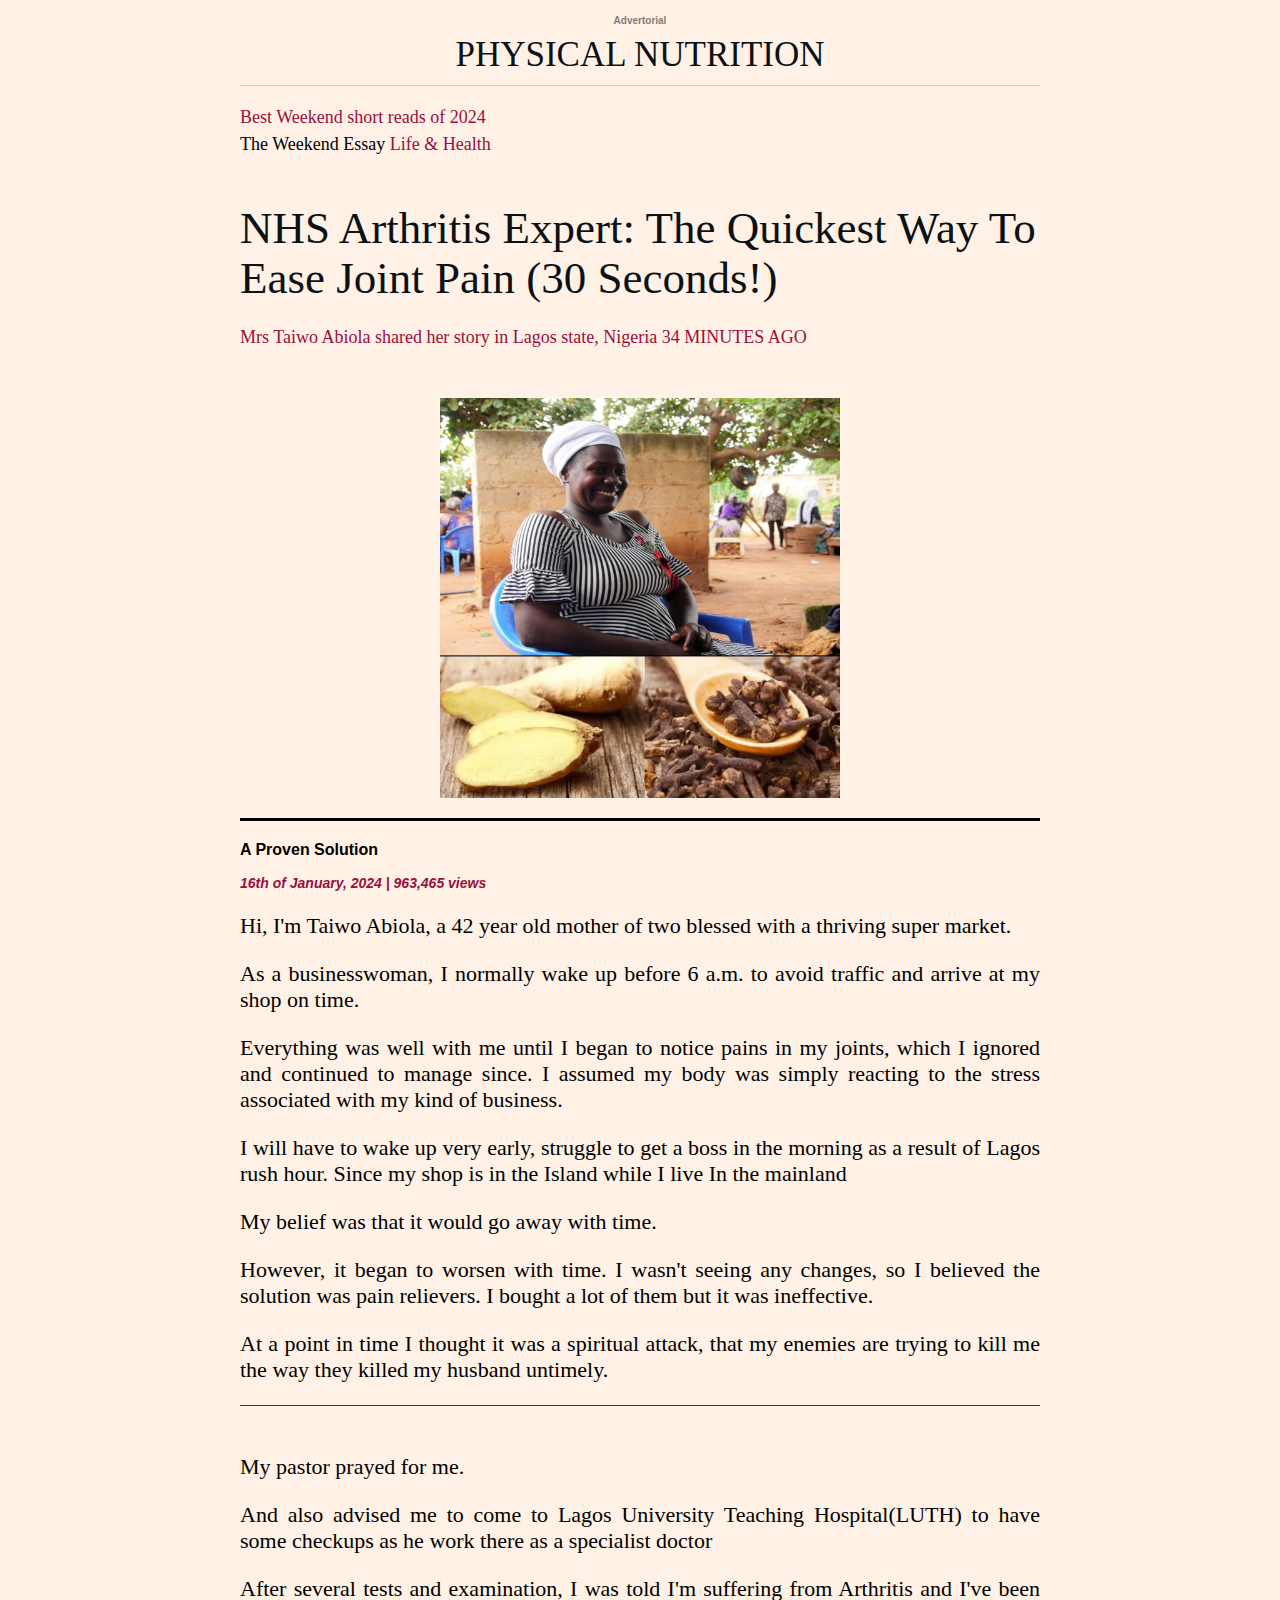
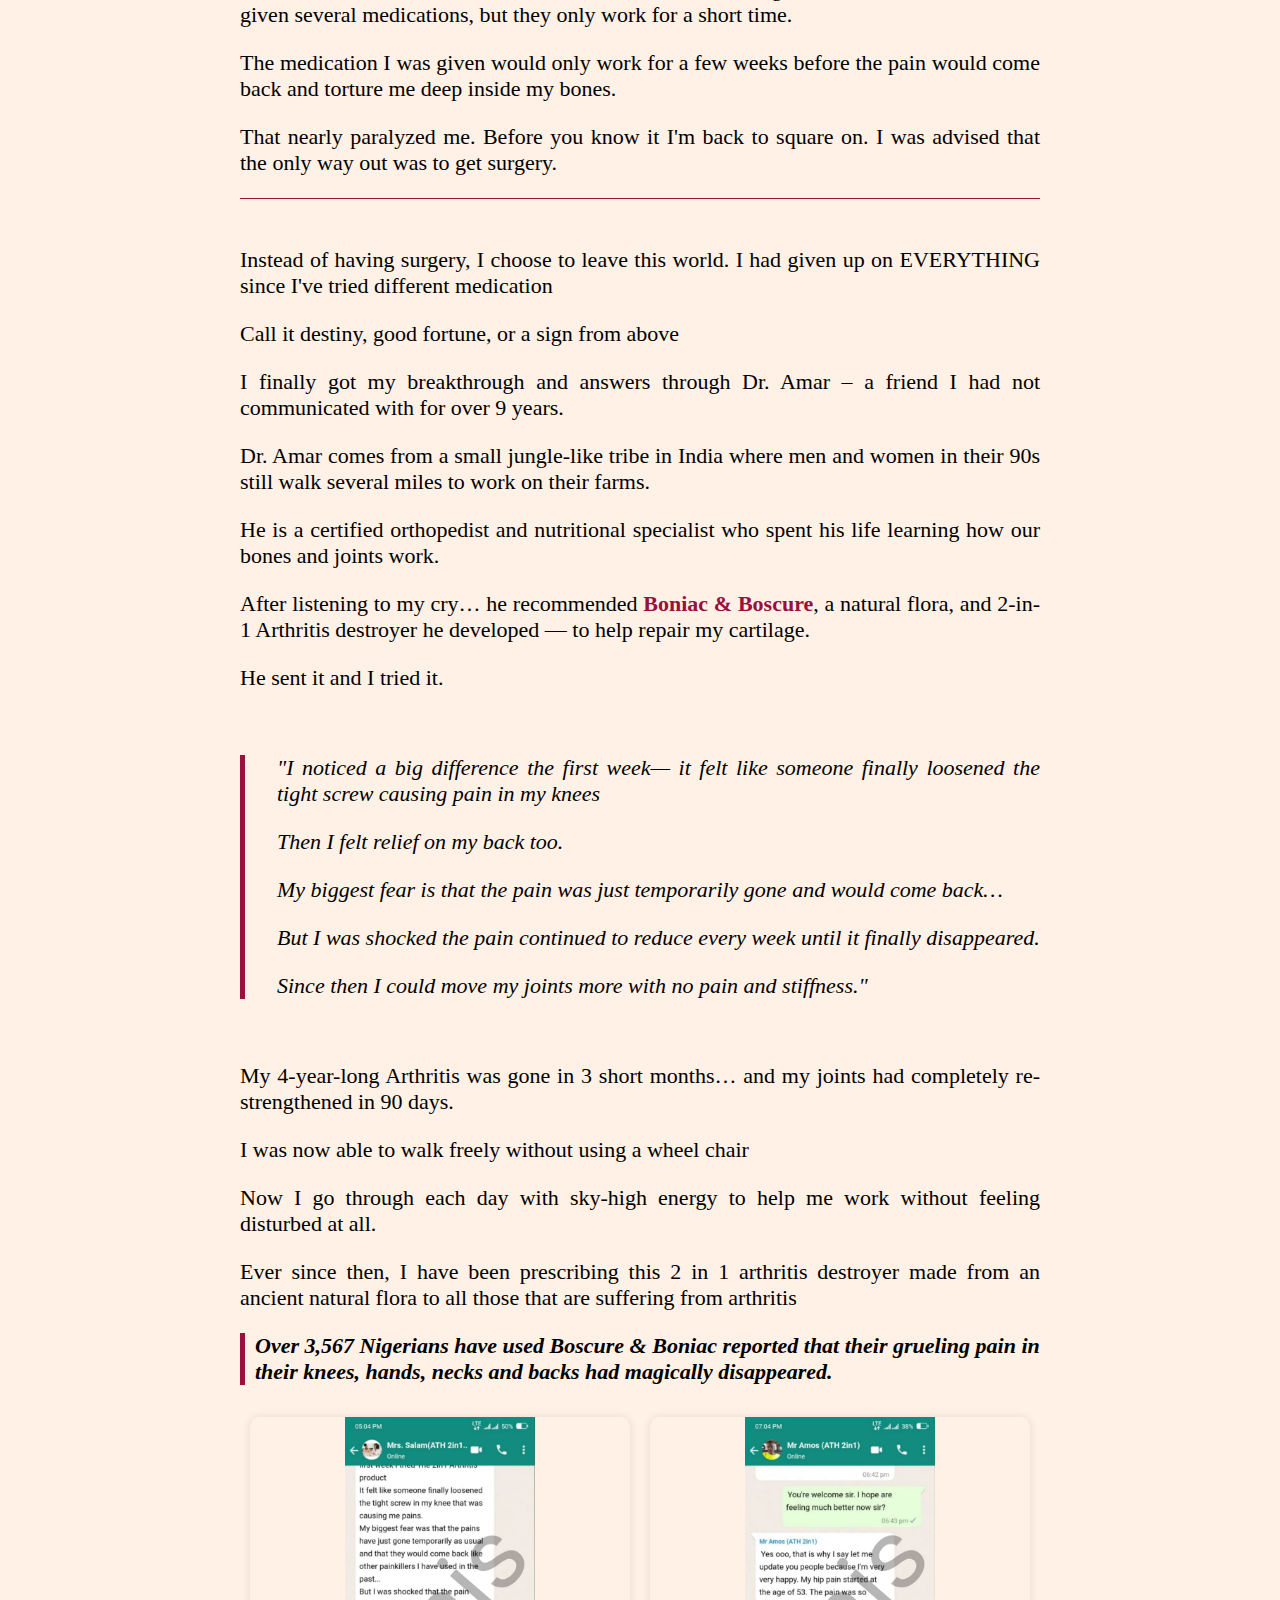
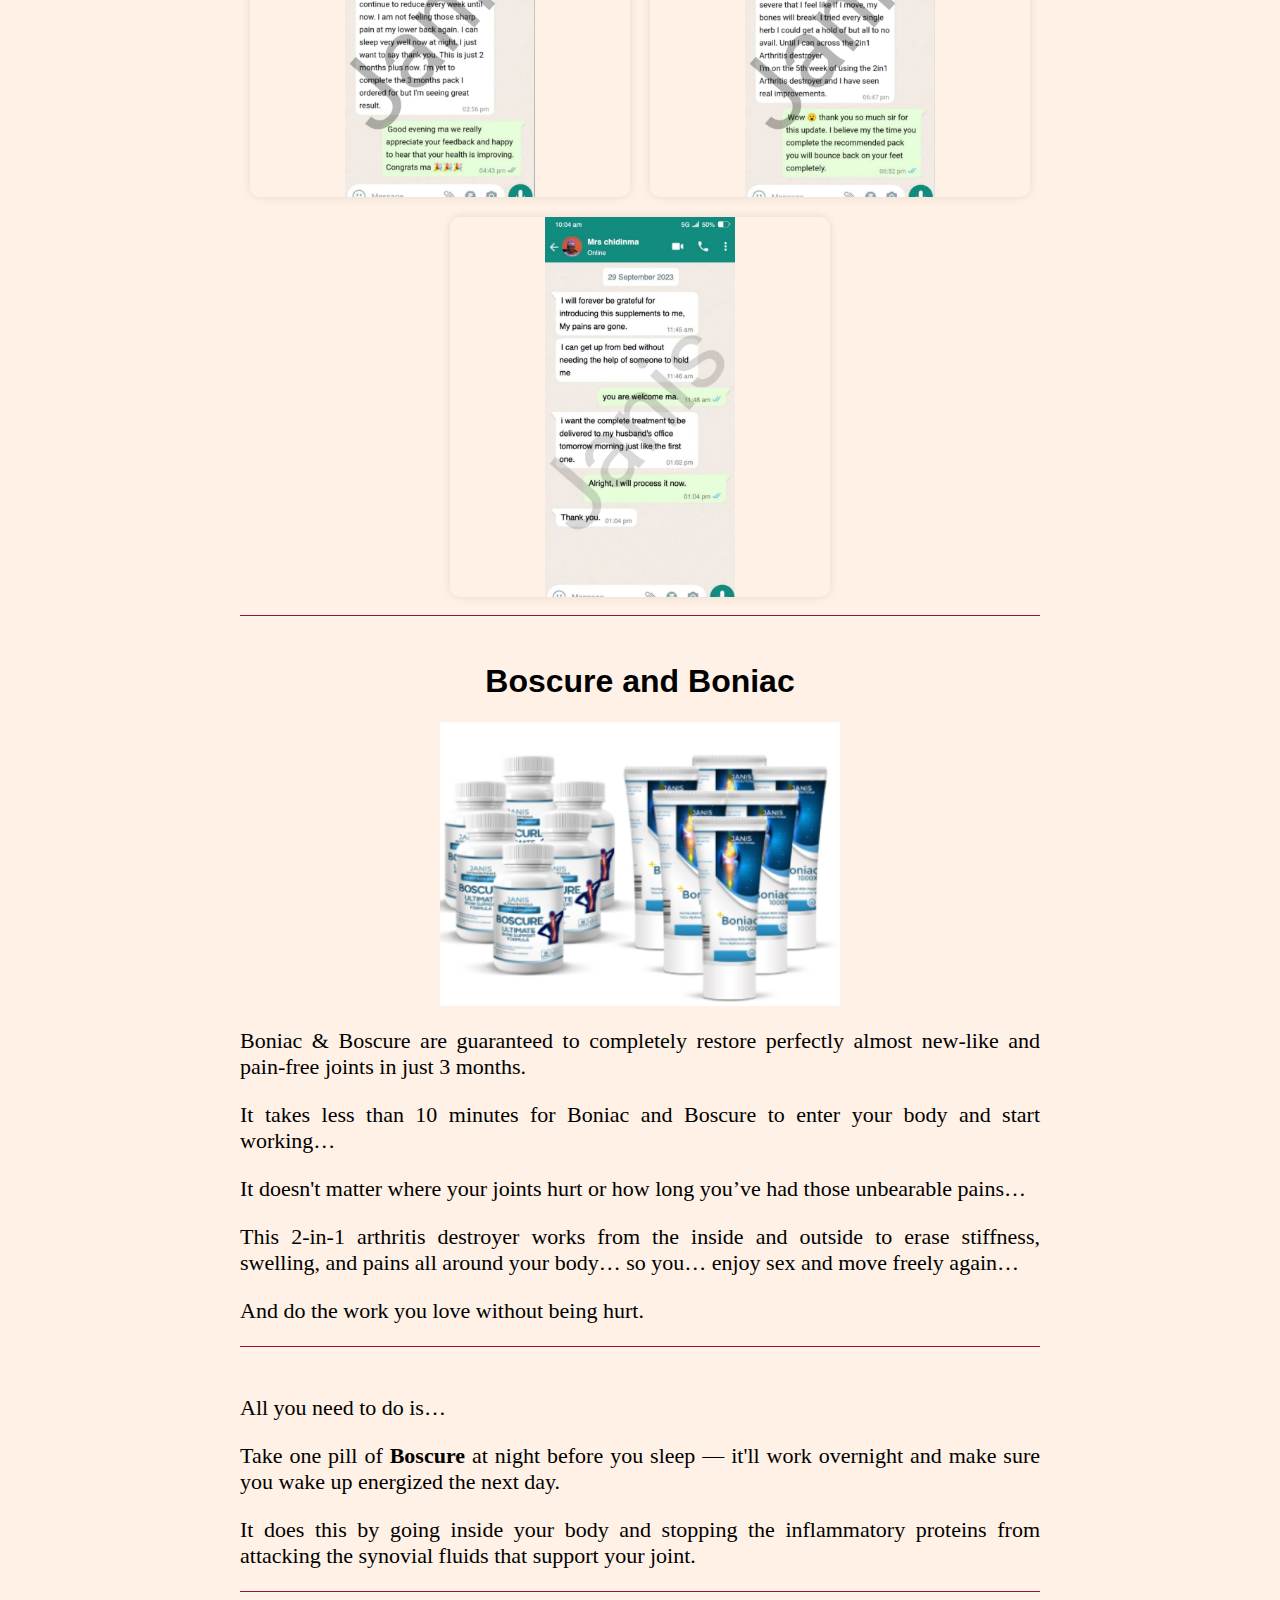
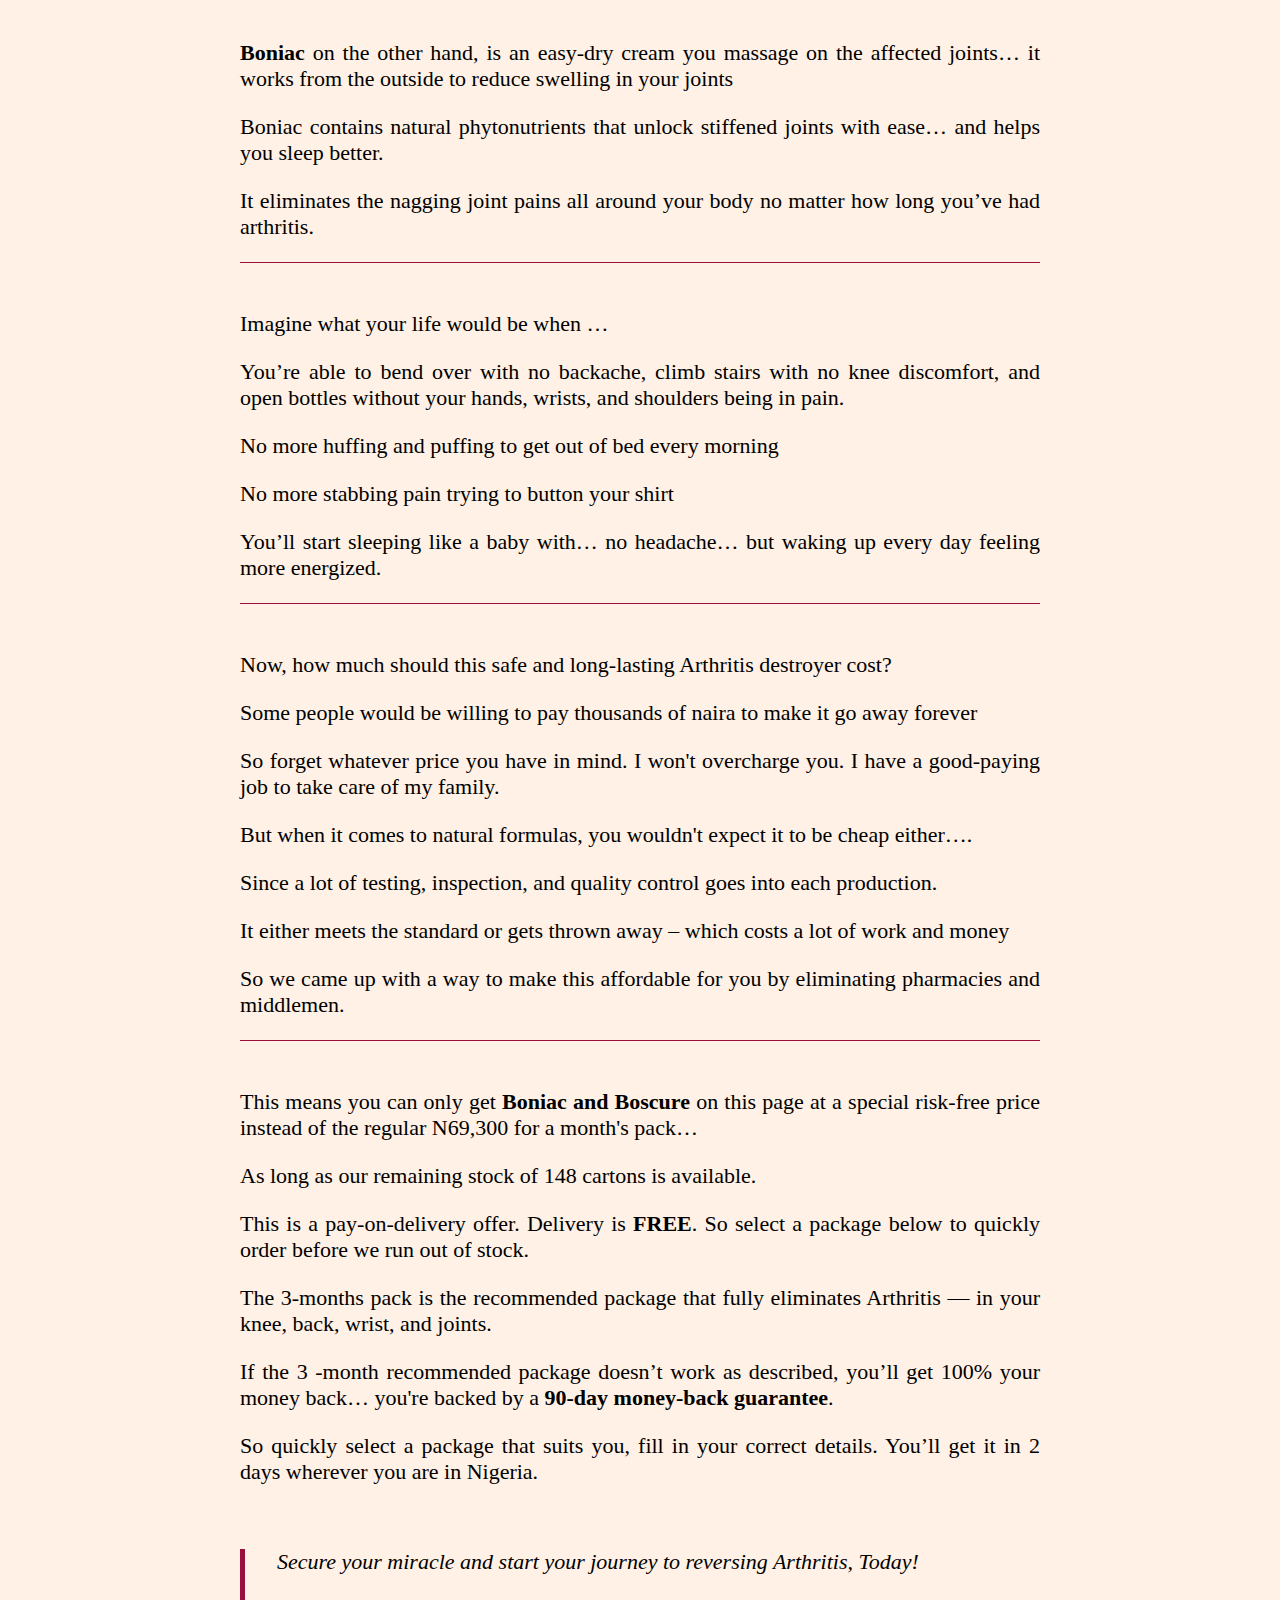
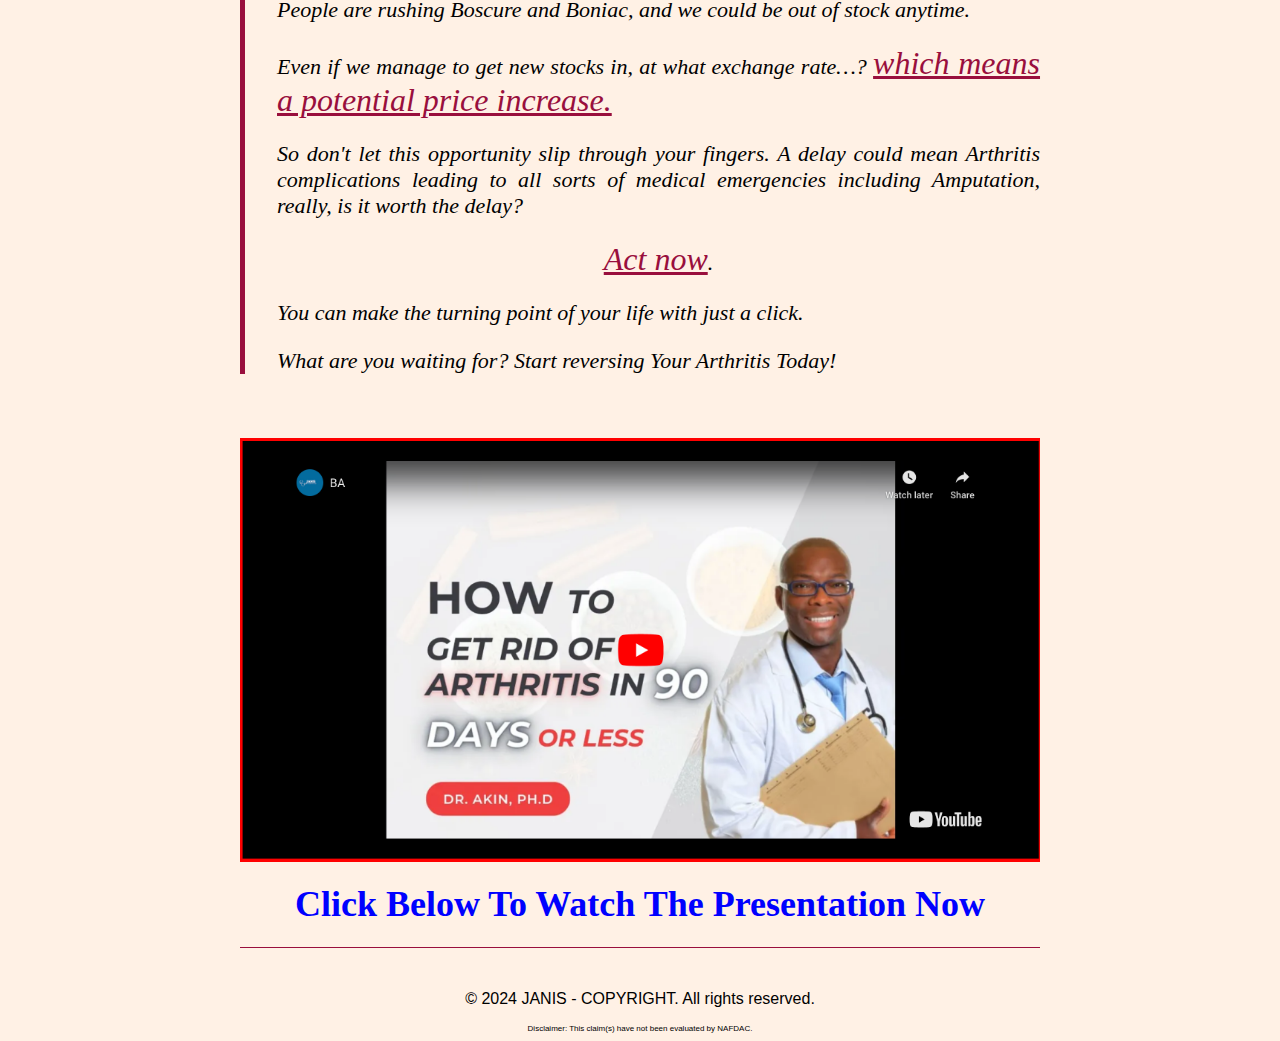
<file: index.html>
<!DOCTYPE html>
<html lang="en">
  <head>
    <meta charset="UTF-8" />
    <meta name="viewport" content="width=device-width, initial-scale=1.0" />
    <title>Landing Page</title>
    <link rel="stylesheet" href="styles.css" />
    <link rel="stylesheet" href="https://fonts.googleapis.com/css2?family=Roboto&display=swap">
  </head>

  <!-- IFRAME CODE HERE -->
  <body>
    <div class="container">
      <header>
        <p class="adt">Advertorial</p>
        <h1>
            PHYSICAL NUTRITION       
         </h1>

         <div class="horizontal-line"></div>
      </header>

      <div class="bws">
        <p>
            <span>Best Weekend short reads of 2024</span><br>
            The Weekend Essay <span>Life & Health</span>
        </p>
      </div>

      <div class="nhs">
        <p>NHS Arthritis Expert: The Quickest Way To Ease Joint Pain (30 Seconds!) <br>
          <Span> Mrs Taiwo Abiola shared her story in Lagos state,  Nigeria 34 MINUTES AGO</Span> </p>
      </div>

        <img src="./assets/oluchi.jpeg"  alt="Taiwo Abiola">

      <hr class="custom-hr">
      <div class="text">
        <p class="green"> A Proven Solution</p>
        <p class="date">
            16th of January, 2024 |  963,465 views
        </p>    
      </div>

      <main>
    
            <p>Hi, I'm Taiwo Abiola,  a 42 year old mother of two  blessed with a thriving super market.
            </p> 
            <p>
              As a businesswoman, I normally wake up before 6 a.m. to avoid traffic and arrive at my shop on time.
              </P>
            <p>Everything was well with me until I began to notice pains in my joints, which I ignored and continued to manage since. I assumed my body was simply reacting to the stress associated with my kind of business.
            </p>
            <p>I will have to wake up very early, struggle to get a boss in the morning as a result of Lagos rush hour. Since my shop is in the Island while I live In the mainland</p>
            </p>

            <p>
             My belief was that it would go away with time. 
            </p>
            <p>
            However, it began to worsen with time. I wasn't seeing  any changes, so I believed the solution was pain relievers. I bought a lot of them but it was ineffective. 
            </p>
           
            <p>At a point in time I thought it was a spiritual attack, that my enemies are trying to kill me the way they killed my husband untimely.</p>
                   <hr style="height:1px;border-width:0;color:gray;background-color:rgb(153,15,61)"><br>

            <p>My pastor prayed for me.</p>
            <p>And also advised me to come to Lagos University Teaching Hospital(LUTH) to have some checkups as he work there as a specialist doctor</p>
            
            <p>
            After several tests and examination, I was told I'm  suffering from Arthritis and I've been given several medications, but they only work for a short time. 
            </p>
            <p>The medication I was given would only work for a few weeks before the pain would come back and torture me deep inside my bones.
            </p>
            <p>
            That nearly paralyzed me. Before you know it I'm back to square on. I was advised that the only way out was to get surgery.

            </p>

            <hr style="height:1px;border-width:0;color:gray;background-color:rgb(153,15,61)"><br>

            <p>
           Instead of having surgery, I choose to leave this world. I had given up on EVERYTHING since I've tried different medication

            </p>

            <p>
            Call it destiny, good fortune, or a sign from above </p>
           <p>I finally got my breakthrough and answers through Dr. Amar – a friend I had not communicated with for over 9 years.
           </p>
           <p>Dr. Amar comes from a small jungle-like tribe in India where men and women in their 90s still walk several miles to work on their farms.
           </p>
           <p>He is a certified orthopedist and nutritional specialist who spent his life learning how our bones and joints work.
           </p>
           <p>After listening to my cry… he recommended <span style="color: rgb(153,15,61); font-weight: 700px;"><strong>Boniac & Boscure</strong></span>, a natural flora, and 2-in-1 Arthritis destroyer he developed — to help repair my cartilage.
           </p>
           <p>He sent it and I tried it.
           </p>

           <div class="ntc">
            <p>"I noticed a big difference the first week— it felt like someone finally loosened the tight screw causing pain in my knees

            </p>
            <p>Then I felt relief on my back too.
 
            </p>
            <p>My biggest fear is that the pain was just temporarily gone and would come back…
 
            </p>
            
            <p>But I was shocked the pain continued to reduce every week until it finally disappeared.
 
            </p>
            <p>Since then I could move my joints more with no pain and stiffness."
           </div>
          

           </p>


           <p>My 4-year-long Arthritis was gone in 3 short months… and my joints had completely re-strengthened in 90 days.

           </p>
           <p>I was now able to walk freely without using a wheel chair

           </p>
           <p>Now I go through each day with sky-high energy to help me work without feeling disturbed at all.

           </p>
           <p>Ever since then, I have been prescribing this 2 in 1 arthritis destroyer made from an ancient natural flora to all those that are suffering from arthritis

           </p>

           <p style="text-align: left; font-weight: 700; border-left: 5px solid rgb(153,15,61); padding-left: 10px; font-style: italic;">Over 3,567 Nigerians have used Boscure & Boniac reported that their grueling pain in their knees, hands, necks and backs had magically disappeared.
           </p>

           <div class="image-container">
            <div class="image-box">
              <img src="./assets/1.jpeg" alt="Image 1">
            </div>
            <div class="image-box">
              <img src="./assets/2.jpeg" alt="Image 2">
            </div>
            <div class="image-box">
              <img src="./assets/3.jpeg" alt="Image 3">
            </div>
          </div>

           <hr style="height:1px;border-width:0;color:gray;background-color:rgb(153,15,61)"><br>
           <h1 style="text-align: center; font-weight: 900;">Boscure and Boniac
          </h1>
          <img src="./assets/product.png" alt="Boniac & Boscure">

           <p>Boniac & Boscure are guaranteed to completely restore perfectly almost new-like and pain-free joints in just 3 months.

           </p>
           <p>It takes less than 10 minutes for Boniac and Boscure to enter your body and start working…

           </p>
           <p>It doesn't matter where your joints hurt or how long you’ve had those unbearable pains…

           </p>
           <p>This 2-in-1 arthritis destroyer works from the inside and outside to erase stiffness, swelling, and pains all around your body… so you… enjoy sex and move freely again…

           </p>
           <p>And do the work you love without being hurt.

           </p>
           <hr style="height:1px;border-width:0;color:gray;background-color:rgb(153,15,61)"><br>

           <p>All you need to do is…

           </p>
           <p>Take one pill of <strong>Boscure</strong>  at night before you sleep — it'll work overnight and make sure you wake up energized the next day.

           </p>
           <p>It does this by going inside your body and stopping the inflammatory proteins from attacking the synovial fluids that support your joint.

           </p>
           <hr style="height:1px;border-width:0;color:gray;background-color:rgb(153,15,61)"><br>

           <p><strong>Boniac</strong> on the other hand, is an easy-dry cream you massage on the affected joints… it works from the outside to reduce swelling in your joints

           </p>
           <p>Boniac contains natural phytonutrients that unlock stiffened joints with ease… and helps you sleep better.

           </p>
           <p>It eliminates the nagging joint pains all around your body no matter how long you’ve had arthritis.

           </p>
           <hr style="height:1px;border-width:0;color:gray;background-color:rgb(153,15,61)"><br>

           <p>Imagine what your life would be when …

           </p>
           <p>You’re able to bend over with no backache, climb stairs with no knee discomfort, and open bottles without your hands, wrists, and shoulders being in pain.

           </p>
           <p>No more huffing and puffing to get out of bed every morning

           </p>
           <p>No more stabbing pain trying to button your shirt

           </p>
           <p>You’ll start sleeping like a baby with… no headache… but waking up every day feeling more energized.

           </p>

           <hr style="height:1px;border-width:0;color:gray;background-color:rgb(153,15,61)"><br>

           <p>Now, how much should this safe and long-lasting Arthritis destroyer cost?

           </p>
           <p>Some people would be willing to pay thousands of naira to make it go away forever

           </p>
           
           <p>So forget whatever price you have in mind. I won't overcharge you. I have a good-paying job to take care of my family.
           </p>
           <p>But when it comes to natural formulas, you wouldn't expect it to be cheap either….

           </p>
           <p>Since a lot of testing, inspection, and quality control goes into each production.

           </p>
           <p>It either meets the standard or gets thrown away – which costs a lot of work and money

           </p>
           <p>So we came up with a way to make this affordable for you by eliminating pharmacies and middlemen.

           </p>
           <hr style="height:1px;border-width:0;color:gray;background-color:rgb(153,15,61)"><br>

           <p>This means you can only get <strong>Boniac and Boscure</strong> on this page at a special risk-free price instead of the regular N69,300 for a month's pack…

           </p>
           <p>As long as our remaining stock of 148 cartons is available.

           </p>
           <p>This is a pay-on-delivery offer. Delivery is <strong>FREE</strong>. So select a package below to quickly order before we run out of stock.
           </p>
           <p>The 3-months pack is the recommended package that fully eliminates Arthritis — in your knee, back, wrist, and joints.

           </p>
           <p>If the 3 -month recommended package doesn’t work as described, you’ll get 100% your money back… you're backed by a <strong>90-day money-back guarantee</strong>.

           </p>
           <p>So quickly select a package that suits you, fill in your correct details. You’ll get it in 2 days wherever you are in Nigeria.

           </p>
          
           <div class="ntc">
            <p>Secure your miracle and start your journey to reversing Arthritis, Today!</p>
            <p>People are rushing Boscure and Boniac, and we could be out of stock anytime.</p>
            <p>Even if we manage to get new stocks in, at what exchange rate…? <a href="./vsl/"><u style="font-size: 32px; color: rgb(153,15,61);">which means a potential price increase.</u></a></p>
            <p>So don't let this opportunity slip through your fingers. A delay could mean Arthritis complications leading to all sorts of medical emergencies including Amputation, really, is it worth the delay?</p>
            <p  style="text-align: center;"> <a href="./vsl/"><u style="font-size: 32px; color: rgb(153,15,61);">Act now</u></a>. 
            </p>
            <p>You can make the turning point of your life with just a click.</p>            
            <p>What are you waiting for? Start reversing Your Arthritis Today!</p>
           </div>
       </main>

      
      <a class="vsl" href="./vsl/">
        <img src="./assets/vsl.png"  alt="VSL">
      </a>

      <div id="presentation">
        <a href="./vsl/">
          <h1 id="presentation-text">
            Click Below To Watch The Presentation Now
          </h1>
        </a>
      </div>

    <hr style="height:1px;border-width:0;color:gray;background-color:rgb(153,15,61)"><br>

      <footer>
        <p>&copy; 2024 JANIS - COPYRIGHT. All rights reserved.</p>
        <p style="text-align: center; font-size: 8px;">Disclaimer: This claim(s) have not been evaluated by NAFDAC.</p>
      </footer>
    </div>

    <script src="./function.js"></script>
  </body>
</html>
</file>
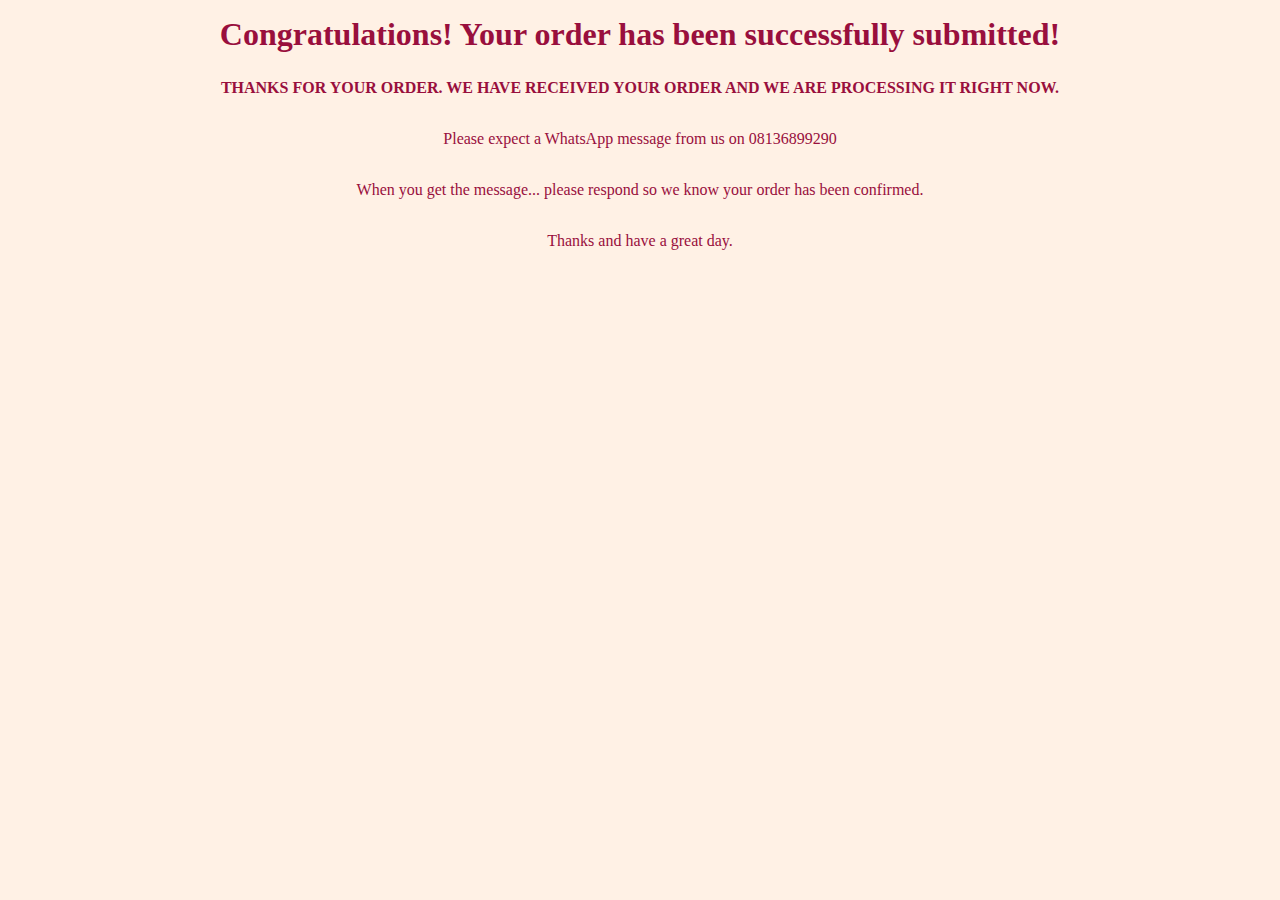
<file: thank-you/index.html>
<!DOCTYPE html>
<html lang="en">
<head>
    <meta charset="UTF-8">
    <meta http-equiv="X-UA-Compatible" content="IE=edge">
    <meta name="viewport" content="width=device-width, initial-scale=1.0">
    <title>Thank - You</title>

    <script type="text/javascript">
        (function(a,b,c,d,e){var f=d.getDate().toString()+d.getMonth().toString()+d.getFullYear().toString(),g=b.createElement(c);g.type="text/javascript",g.async=1,g.setAttribute("data-script-id","jb-leads-code"),g.src="https://static.jubnaadserve.com/api/conversion/js/"+e+"?jcv="+f,document.getElementsByTagName("head")[0].appendChild(g)})(window,document,"script",new Date,17524);
        </script>

    <style>
        @font-face {
            font-family: black-italic;
            src: url("./ufonts.com_hoefler-text-black-italic.ttf");
        }

        body{
            text-align: center;
            font-weight: 400;
            font-size: normal;
            font-family: "mule";
            line-height: 27px;
            color:rgb(153,15,61);            
            background-color: rgb(255,241,229);
        }

    .wrapper{
        width: 70%;
        margin: 0 auto;
        text-align: center;
        font-family: Arial, Helvetica, sans-serif;
    }
   
    h1{
        font-weight: 900;
    }
    p{
        line-height: 35px;
    }

    @media (max-width: 670px) {
        h1{
            font-size: 30px;
        }
    }
    </style>

    <!-- FACEBOOK IFRAME CODE HERE -->
</head>
<body>
   
    <!-- SECOND FACEBOOK IFRAME CODE HERE (SMALL ONE) -->

        <h1>Congratulations! Your order has been successfully submitted!</h1>
    <p><strong>THANKS FOR YOUR ORDER. WE HAVE RECEIVED YOUR ORDER AND WE ARE PROCESSING IT RIGHT NOW.</strong></p>

    <p>Please expect a WhatsApp message from us on <span class="blue">08136899290</span></p>
    <p>When you get the message... please respond so we know your order has been confirmed.</p>
    <p >Thanks and have a great day.</p>

    </div>

    <script type="text/javascript">
    (function(a,b,c,d,e){var f=d.getDate().toString()+d.getMonth().toString()+d.getFullYear().toString(),g=b.createElement(c);g.type="text/javascript",g.async=1,g.setAttribute("data-script-id","jb-leads-code"),g.src="https://static.jubnaadserve.com/api/conversion/js/"+e+"?jcv="+f,document.getElementsByTagName("head")[0].appendChild(g)})(window,document,"script",new Date,17416);
    </script>

</body>
</html>
</file>
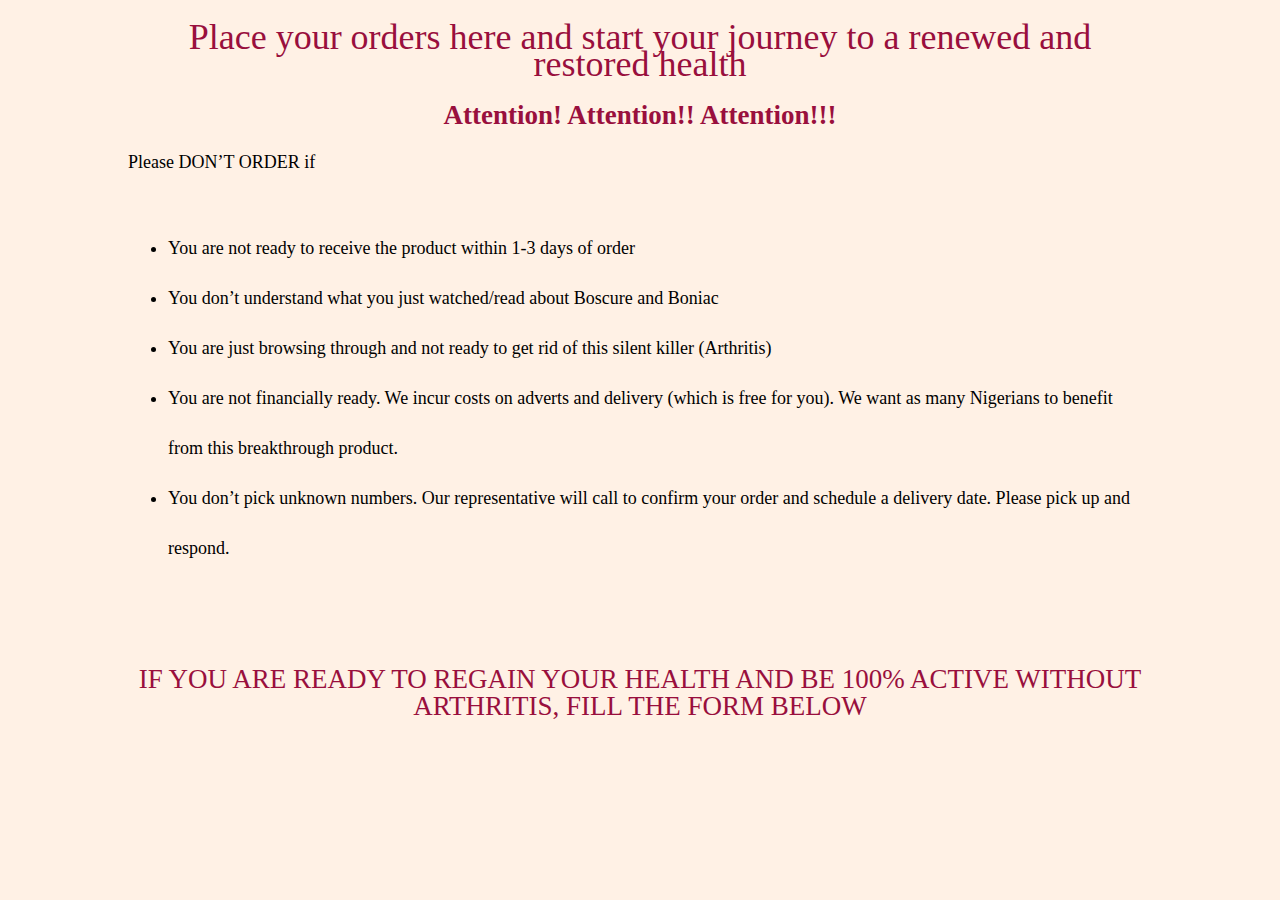
<file: order-page/indext.html>
<!DOCTYPE html>
<html lang="en">

<head>
  <meta charset="UTF-8">
  <meta http-equiv="X-UA-Compatible" content="IE=edge">
  <meta name="viewport" content="width=device-width, initial-scale=1.0">
  <link rel="stylesheet" href="./styles.css">
  <title>place order</title>

</head>

<body">
  <div class="container">
    <h1>Place your orders here and start your journey to a renewed and restored health</h1>
    <h2><b>Attention! Attention!! Attention!!!</b></h2>
    <p>Please DON’T ORDER if</p>
    <ul>
      <li>You are not ready to receive the product within 1-3 days of order</li>
      <li>You don’t understand what you just watched/read about Boscure and Boniac</li>
      <li>You are just browsing through and not ready to get rid of this silent killer (Arthritis)</li>
      <li>You are not financially ready. We incur costs on adverts and delivery (which is free for you). We want as many
        Nigerians to benefit from this breakthrough product.</li>
      <li>You don’t pick unknown numbers. Our representative will call to confirm your order and schedule a delivery
        date. Please pick up and respond.</li>
    </ul>
    <br>

    <h2>IF YOU ARE READY TO REGAIN YOUR HEALTH AND BE 100% ACTIVE WITHOUT ARTHRITIS, FILL THE FORM BELOW
    </h2>

    <!-- SNIPER CRM CODE HERE -->
  </body>

</html>
</file>
<file: styles.css>
body {
    margin: 0;
    padding: 0;
    font-family: Arial, sans-serif;
    background-color: rgb(255,241,229);
    user-select: none;
    -moz-user-select: none;
    -webkit-user-select: none;
    -ms-user-select: none;
  }
  
  .container {
    max-width: 800px;
    margin: 0 auto;
    padding: 0 10px;
  }
  
  header .adt{
    text-align: center;
    font-size: 10px;
    padding-top: 5px;
    font-weight: 900;
    color: black;
    opacity: 0.5;
  }

  header h1 {
    font-style: normal;
    font-size: 35px;
    font-weight: 400;
    color: #0c1115;
    line-height: 12px;
    font-family: "playfair display";
  }

  .horizontal-line {
    border: none; 
    border-top: 1px solid #ccc; 
    width: 100%; 
    margin: 0; 
    color: #fff1e5;
  }
  
  .bws p {
    font-family: "muli";
    font-style: normal;
    font-size: 18px;
    font-weight: 400;
    line-height: 27px;
  }

  .bws p span {
    color:rgb(153,15,61); 
  }

  .nhs p{
    font-family: "fairplay display";
    font-style: normal;
    font-weight: 400;
    font-size: 45px;
    line-height: 50px;
    color: #0c1115;
  }

  .nhs p span {
    font-weight: 400;
    font-size: normal;
    font-family: "mule";
    font-size: 18px;
    line-height: 27px;
    color:rgb(153,15,61); 

  }


  .custom-hr {
    border: none;
    border-top: 3px solid black; 
    width: 100%; 
    margin: 20px 0; 
  }
  
  section .text {
    max-width: 300px;
  }
  
  .date {
    font-weight: 300px;
    font-size: 14px;
    letter-spacing: 0;
    font-style: italic;
    color: rgb(153,15,61);
    font-weight: bold;
  }
  
   .green {
    font-weight: 700;
    color: 0000000;
  } 
  
  main p {
    font-family: "Georgia", serif;
    font-style: normal;
    font-weight: 400;
    font-size: 22px;
    text-align: justify;
  }

  .ntc {
    border-left: 5px solid rgb(153,15,61);
    padding-left: 2rem;
    margin: 4rem 0;
  }

  .ntc p {
    font-style:  italic;

  }

 img {
   display: block;
  margin-left: auto;
  margin-right: auto;
  max-width: 50%;
  max-height: 20%;
}

  header {
    text-align: center;
  }

  main {
    text-align: center;
  }




  .image-container {
    display: flex;
    justify-content: space-around;
    align-items: center;
    flex-wrap: wrap;
  }
  
  .image-box {
    width: calc(50% - 20px); /* Adjust as needed */
    margin: 10px;
    box-shadow: 0px 0px 10px rgba(0, 0, 0, 0.1);
    border-radius: 10px;
    overflow: hidden;
  }
  
  .image-box img {
    width: 100%;
    height: auto;
    /* display: block; */
  }

  



  


   #presentation-text {
    color: black;
    cursor: pointer;
    font-family: "muli";
    font-size: 28px;
    font-weight: 800;
    font-style: normal;
    line-height: 37px;
    color: black;
    text-align: center;
  } 

  a {
    text-decoration: none;
  }
  
  #presentation {
    text-align: center;
  }
  
  #presentation-text {
    font-size: 36px;
    color: blue; 
    animation: changeColor 3s infinite alternate; 
  }
  
  @keyframes changeColor {
    0% {
      color: blue; 
    }
    50% {
      color: green;
    }
    100% {
      color: rgb(153,15,61);
    }
  }

 .vsl img {
    display: block;
   margin-left: auto;
   margin-right: auto;
   max-width: 100%;
   max-height: 20%;
 }

   footer {
    text-align: center;
  }
 
  @media (max-width: 768px) {
    .image-box {
      width: calc(100%);
     
    }

    .card-container {
      display: flex;
      flex-direction: column;
      justify-items: center;
      align-items: center;
     
    }

    .card-container img {
      width: 100%; 
      height: 100%; 
      
    }

    main p {
      font-family: "Georgia", serif;
      font-style: normal;
      font-weight: 400;
      font-size: 19px;
      text-align: justify;
    }

    .ntc {
      border-left: 3px solid rgb(153,15,61);
      padding-left: .5rem;
      margin: 4rem 0;
    }

    img {
        width: 100%;
        max-width: 400px;
       height: auto;
    }

    .nhs p{
      font-weight: 400;
      font-size: 35px;
      line-height: 50px;
    }
  
    .nhs p span {
      font-size: 9px;
      text-align: center;
      color: rgb(153,15,61);
      font-weight: 900;
    }

    header h1 {
      line-height: 32px;
    }
  }
</file>
<file: order-page/styles.css>
body {
    padding: 0;
    margin: 0;
    font-style: normal;
    font-size: 18px;
    background-color: rgb(255,241,229);
    font-family: "playfair display";
}

.container{
    max-width: 1400px;
    width: 80%; 
    margin: 0 auto;
  }

  h1 {
    text-align: center;
    font-weight: 400;
    font-size: normal;
    font-family: "mule";
    line-height: 27px;
    color:rgb(153,15,61); 

  }

  h2 {
    font-weight: 400;
    font-size: normal;
    font-family: "mule";
    line-height: 27px;
    color:rgb(153,15,61); 
    text-align: center;
  }

  ul{
    margin: 50px 0;
  }
  li{
    line-height: 50px;
  }

  @media (max-width: 640px) {

      .container{
      width: 95%; 
    }
      li{
      line-height: 35px;
    }
    h1{
      font-size: 24px;
    }
    h2{
      font-size: 20px;
    }
    iframe{
      margin: 30px 0;
    }
    
  }
</file>
